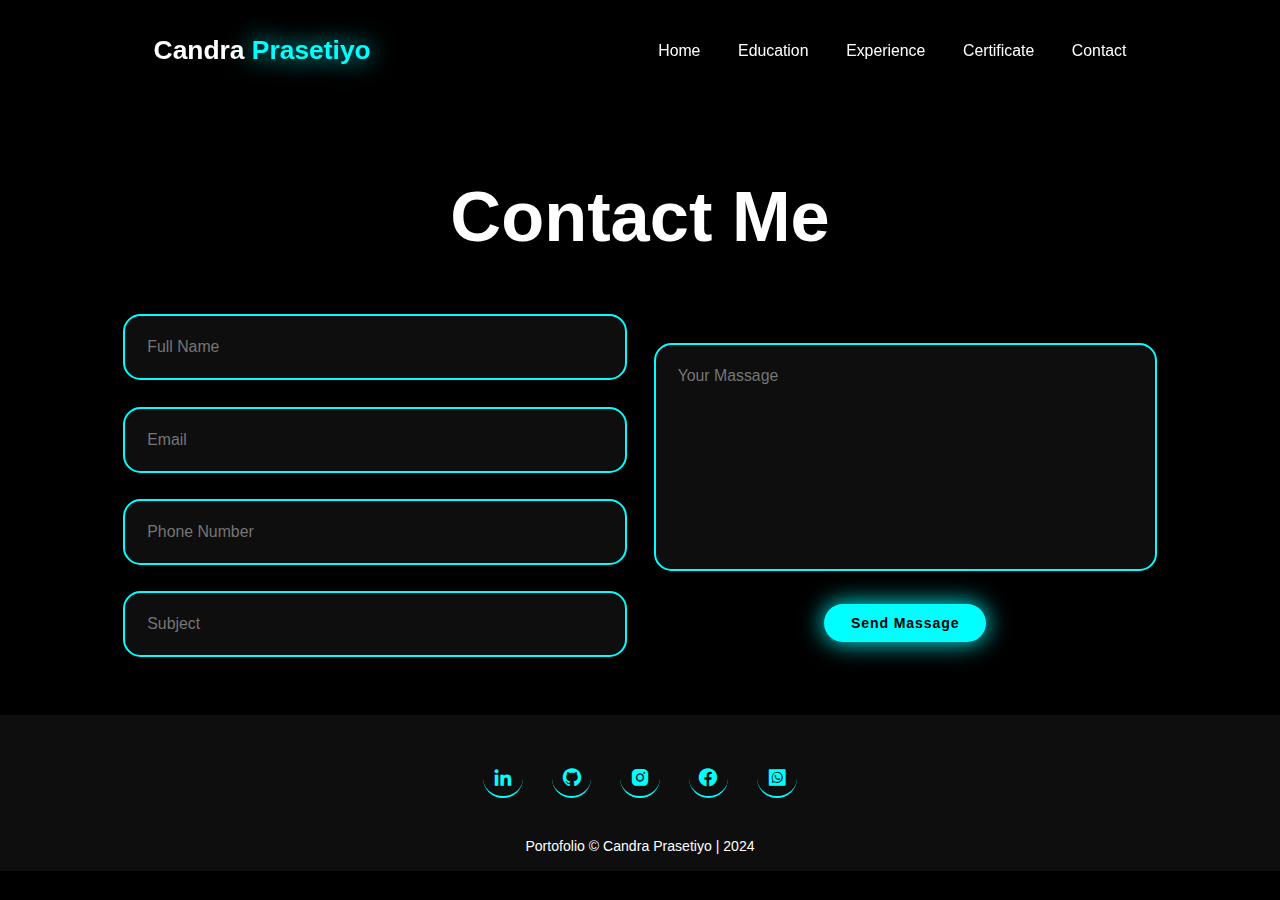
<file: contact.html>
<!DOCTYPE html>
<html lang="en">
  <head>
    <meta charset="UTF-8" />
    <meta name="viewport" content="width=device-width, initial-scale=1.0" />
    <title>My Portofolio</title>
    <link rel="stylesheet" href="css/contact.css" />
    <link
      href="https://unpkg.com/boxicons@2.1.4/css/boxicons.min.css"
      rel="stylesheet"
    />
  </head>
  <body>
    <!-- ------------------------------------------------Header Star -->
    <header class="header">
      <a href="index.html" class="logo">
        Candra
        <span>Prasetiyo</span>
      </a>

      <i class="bx bx-menu" id="menu-icon"></i>
      <nav class="navbar" id="navbar">
        <a href="home.html" class="active">Home</a>
        <a href="education.html" class="active">Education</a>
        <a href="pengalaman.html" class="active">Experience</a>
        <a href="sertifikat.html" class="active">Certificate</a>
        <a href="contact.html" class="active">Contact</a>
      </nav>
    </header>
    <!-- ------------------------------------------------Header End -->

    <!-- ------------------------------------------------Contact Start -->
    <section class="contact" id="contact">
      <h2 class="heading">Contact <span>Me</span></h2>

      <form action="">
        <div class="input-group">
          <div class="input-box">
            <input type="text" placeholder="Full Name" />
            <input type="email" placeholder="Email" />
          </div>
          <div class="input-box">
            <input type="number" placeholder="Phone Number" />
            <input type="text" placeholder="Subject" />
          </div>
        </div>
        <div class="input-group-2">
          <textarea
            name=""
            id=""
            cols="30"
            rows="10"
            placeholder="Your Massage"
          ></textarea>
          <input type="submit" value="Send Massage" class="btn" />
        </div>
      </form>
    </section>
    <!-- ------------------------------------------------Contact End -->

    <!-- ------------------------------------------------Footer Start -->
    <footer class="footer">
      <div class="social-icon">
        <a
          href="https://www.linkedin.com/in/candra-prasetiyo-01a05130b?utm_source=share&utm_campaign=share_via&utm_content=profile&utm_medium=android_app"
          ><i class="bx bxl-linkedin"></i
        ></a>
        <a
          href="https://github.com/YangCand?tab=overview&from=2024-08-01&to=2024-08-10"
          ><i class="bx bxl-github"></i
        ></a>
        <a href="https://www.instagram.com/canprty__?igsh=ZmZwZ2UyYm5iNTVk"
          ><i class="bx bxl-instagram-alt"></i
        ></a>
        <a
          href="https://www.facebook.com/profile.php?id=100074934825975&mibextid=ZbWKwL"
          ><i class="bx bxl-facebook-circle"></i
        ></a>
        <a href="https://wa.me/qr/MAAQA4JO6MNRB1"
          ><i class="bx bxl-whatsapp-square"></i
        ></a>
      </div>
      <p class="copyright">
        <a href="#" class="copyright">
          Portofolio &copy; Candra Prasetiyo | 2024</a
        >
      </p>
    </footer>
    <!-- ------------------------------------------------Footer End -->
    <script src="js/contact.js"></script>
  </body>
</html>
</file>
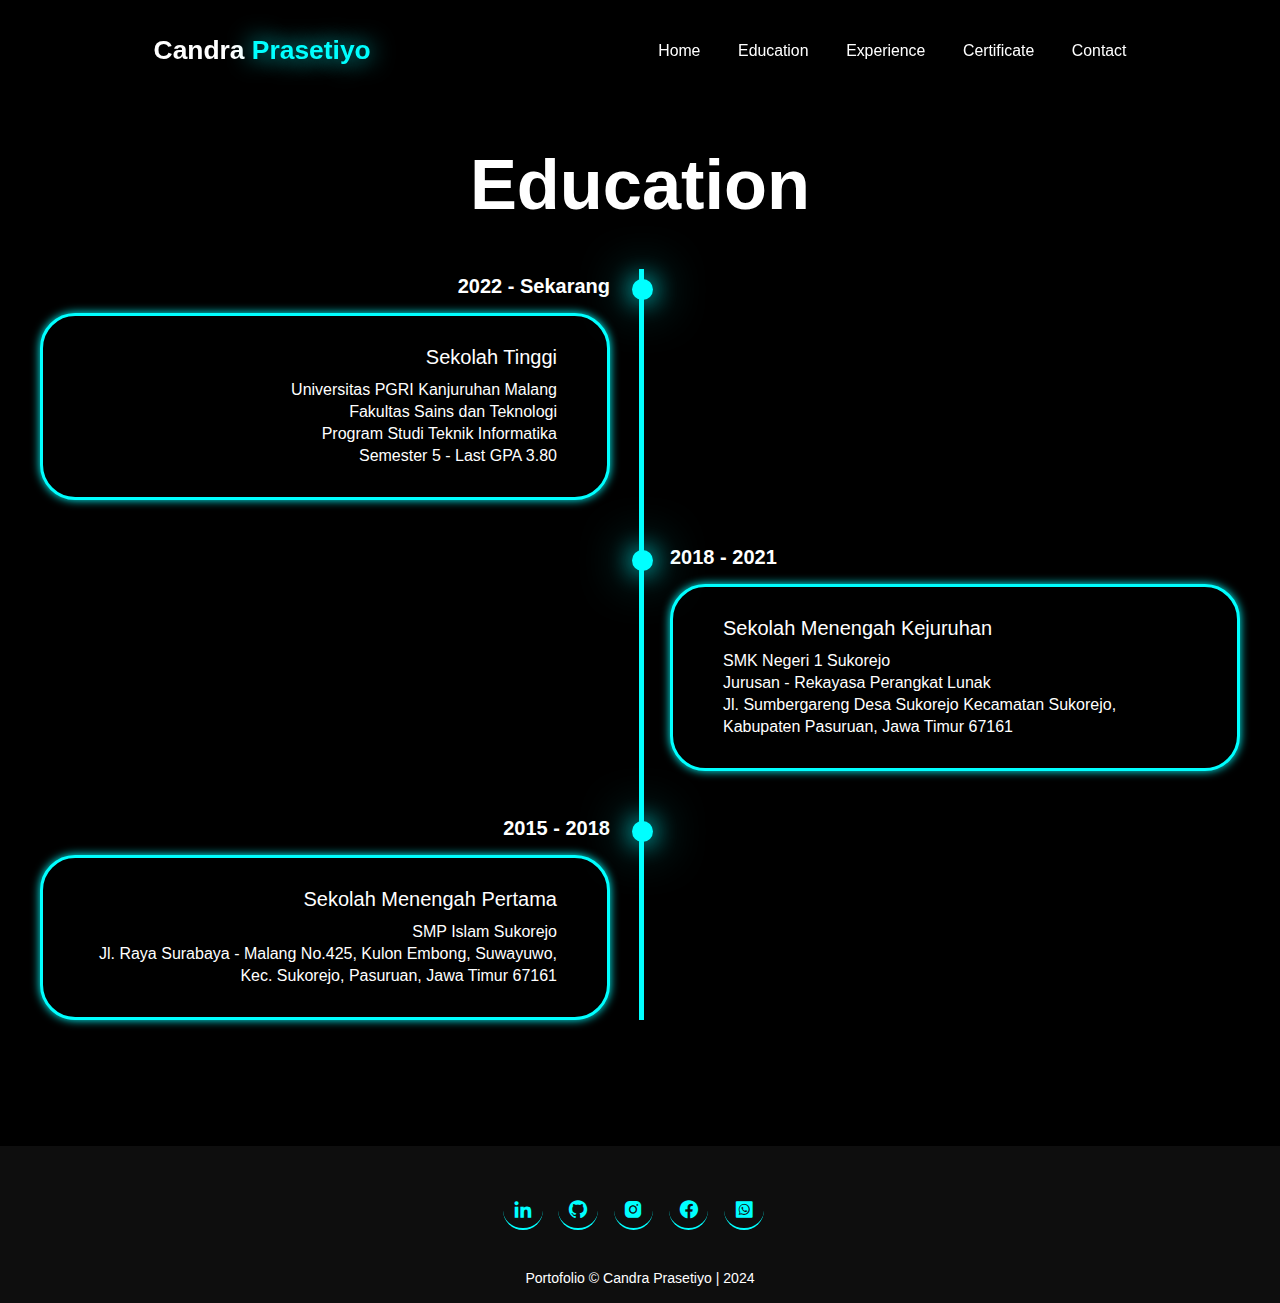
<file: education.html>
<!DOCTYPE html>
<html lang="en">
  <head>
    <meta charset="UTF-8" />
    <meta name="viewport" content="width=device-width, initial-scale=1.0" />
    <title>My Portofolio</title>
    <link rel="stylesheet" href="css/education.css" />
    <link
      href="https://unpkg.com/boxicons@2.1.4/css/boxicons.min.css"
      rel="stylesheet"
    />
  </head>
  <body>
    <!-- ------------------------------------------------Header Star -->
    <header class="header">
      <a href="index.html" class="logo">
        Candra
        <span>Prasetiyo</span>
      </a>

      <i class="bx bx-menu" id="menu-icon"></i>
      <nav class="navbar">
        <a href="home.html" class="active">Home</a>
        <a href="education.html" class="active">Education</a>
        <a href="pengalaman.html" class="active">Experience</a>
        <a href="sertifikat.html" class="active">Certificate</a>
        <a href="contact.html" class="active">Contact</a>
      </nav>
    </header>
    <!-- ------------------------------------------------Header End -->

    <!-- ------------------------------------------------Education Start -->
    <section class="education" id="education">
      <h2 class="heading">Education</h2>

      <div class="timeline-items">
        <div class="timeline-item">
          <div class="timeline-dot"></div>
          <div class="timeline-date">2022 - Sekarang</div>
          <div class="timeline-content">
            <h3>Sekolah Tinggi</h3>
            <p>Universitas PGRI Kanjuruhan Malang</p>
            <p>Fakultas Sains dan Teknologi</p>
            <p>Program Studi Teknik Informatika</p>
            <p>Semester 5 - Last GPA 3.80</p>
          </div>
        </div>

        <div class="timeline-item">
          <div class="timeline-dot"></div>
          <div class="timeline-date">2018 - 2021</div>
          <div class="timeline-content">
            <h3>Sekolah Menengah Kejuruhan</h3>
            <p>SMK Negeri 1 Sukorejo</p>
            <p>Jurusan - Rekayasa Perangkat Lunak</p>
            <p>
              Jl. Sumbergareng Desa Sukorejo Kecamatan Sukorejo, Kabupaten
              Pasuruan, Jawa Timur 67161
            </p>
          </div>
        </div>

        <div class="timeline-item">
          <div class="timeline-dot"></div>
          <div class="timeline-date">2015 - 2018</div>
          <div class="timeline-content">
            <h3>Sekolah Menengah Pertama</h3>
            <p>SMP Islam Sukorejo</p>
            <p>
              Jl. Raya Surabaya - Malang No.425, Kulon Embong, Suwayuwo, Kec.
              Sukorejo, Pasuruan, Jawa Timur 67161
            </p>
          </div>
        </div>
      </div>
    </section>
    <!-- ------------------------------------------------Education End -->

    <!-- ------------------------------------------------ Footer Start -->
    <footer class="footer">
      <div class="social-icon">
        <a
          href="https://www.linkedin.com/in/candra-prasetiyo-01a05130b?utm_source=share&utm_campaign=share_via&utm_content=profile&utm_medium=android_app"
          ><i class="bx bxl-linkedin"></i
        ></a>
        <a
          href="https://github.com/YangCand?tab=overview&from=2024-08-01&to=2024-08-10"
          ><i class="bx bxl-github"></i
        ></a>
        <a href="https://www.instagram.com/canprty__?igsh=ZmZwZ2UyYm5iNTVk"
          ><i class="bx bxl-instagram-alt"></i
        ></a>
        <a
          href="https://www.facebook.com/profile.php?id=100074934825975&mibextid=ZbWKwL"
          ><i class="bx bxl-facebook-circle"></i
        ></a>
        <a href="https://wa.me/qr/MAAQA4JO6MNRB1"
          ><i class="bx bxl-whatsapp-square"></i
        ></a>
      </div>
      <p class="copyright">
        <a href="#" class="copyright">
          Portofolio &copy; Candra Prasetiyo | 2024</a
        >
      </p>
    </footer>
    <!-- ------------------------------------------------ Footer End -->
    <script src="js/education.js"></script>
  </body>
</html>
</file>
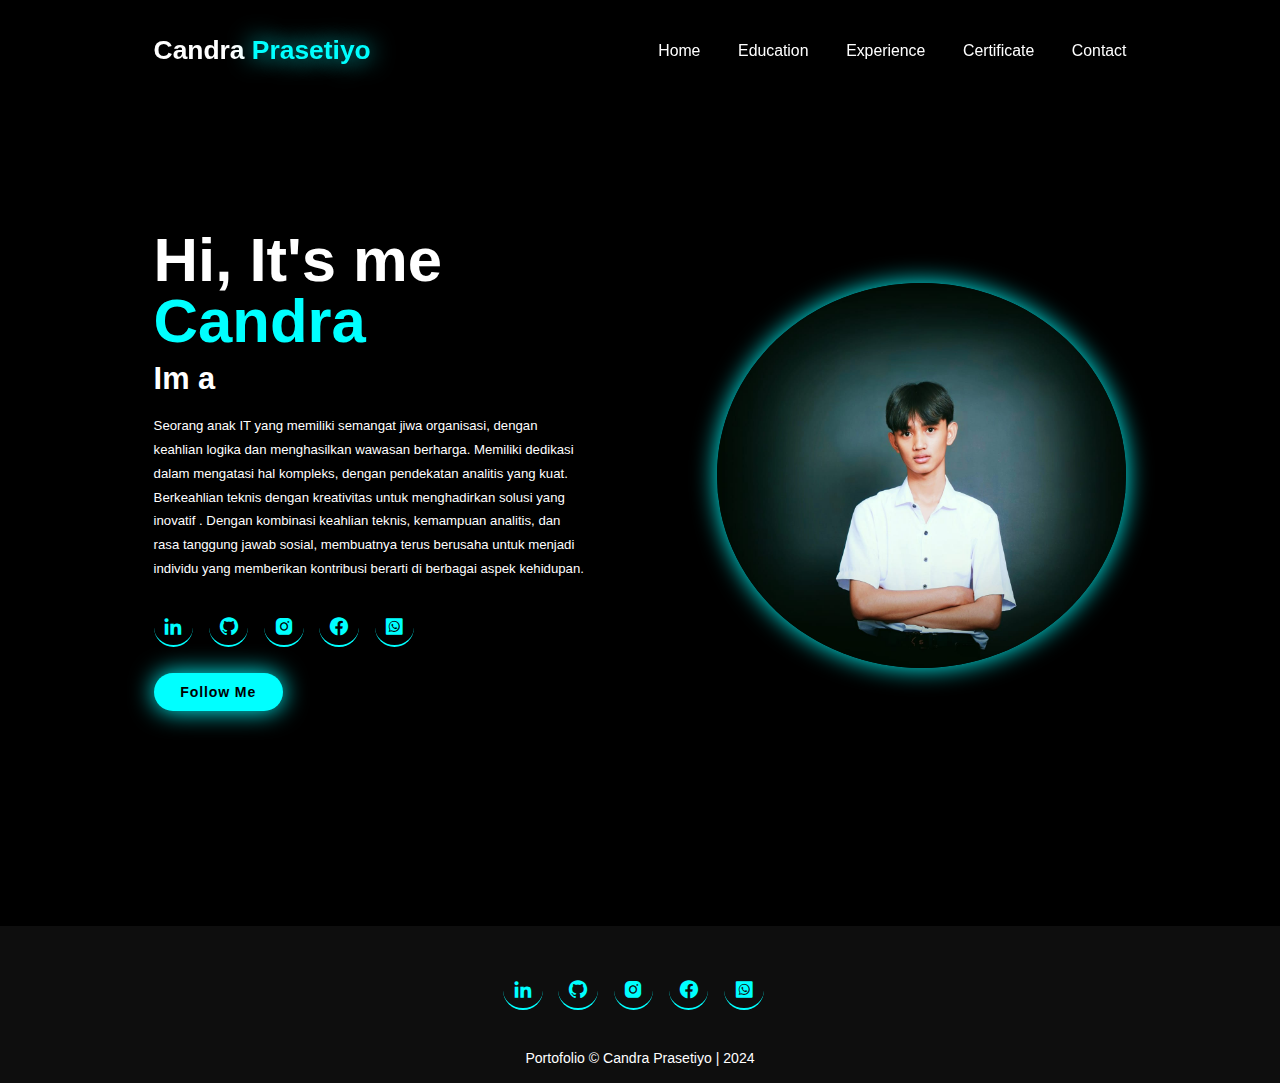
<file: home.html>
<!DOCTYPE html>
<html lang="en">
  <head>
    <meta charset="UTF-8" />
    <meta name="viewport" content="width=device-width, initial-scale=1.0" />
    <title>My Portofolio</title>
    <link rel="stylesheet" href="css/home.css" />
    <link
      href="https://unpkg.com/boxicons@2.1.4/css/boxicons.min.css"
      rel="stylesheet"
    />
  </head>
  <body>
    <!-- ------------------------------------------------Header Star -->
    <header class="header">
      <a href="index.html" class="logo">
        Candra
        <span>Prasetiyo</span>
      </a>

      <i class="bx bx-menu" id="menu-icon"></i>
      <nav class="navbar">
        <a href="home.html" class="active">Home</a>
        <a href="education.html" class="active">Education</a>
        <a href="pengalaman.html" class="active">Experience</a>
        <a href="sertifikat.html" class="active">Certificate</a>
        <a href="contact.html" class="active">Contact</a>
      </nav>
    </header>
    <!-- ------------------------------------------------Header End -->

    <!-- ------------------------------------------------Home Star -->
    <section class="home" id="home">
      <div class="home-content">
        <h1>Hi, It's me <span>Candra</span></h1>
        <h3 class="text-animation">Im a <span></span></h3>
        <p>
          Seorang anak IT yang memiliki semangat jiwa organisasi, dengan
          keahlian logika dan menghasilkan wawasan berharga. Memiliki dedikasi
          dalam mengatasi hal kompleks, dengan pendekatan analitis yang kuat.
          Berkeahlian teknis dengan kreativitas untuk menghadirkan solusi yang
          inovatif . Dengan kombinasi keahlian teknis, kemampuan analitis, dan
          rasa tanggung jawab sosial, membuatnya terus berusaha untuk menjadi
          individu yang memberikan kontribusi berarti di berbagai aspek
          kehidupan.
        </p>
        <div class="social-icon">
          <a
            href="https://www.linkedin.com/in/candra-prasetiyo-01a05130b?utm_source=share&utm_campaign=share_via&utm_content=profile&utm_medium=android_app"
            ><i class="bx bxl-linkedin"></i
          ></a>
          <a
            href="https://github.com/YangCand?tab=overview&from=2024-08-01&to=2024-08-10"
            ><i class="bx bxl-github"></i
          ></a>
          <a href="https://www.instagram.com/canprty__?igsh=ZmZwZ2UyYm5iNTVk"
            ><i class="bx bxl-instagram-alt"></i
          ></a>
          <a
            href="https://www.facebook.com/profile.php?id=100074934825975&mibextid=ZbWKwL"
            ><i class="bx bxl-facebook-circle"></i
          ></a>
          <a href="https://wa.me/qr/MAAQA4JO6MNRB1"
            ><i class="bx bxl-whatsapp-square"></i
          ></a>
        </div>
        <div class="btn-group">
          <a href="#contac" class="btn"> Follow Me</a>
        </div>
      </div>
      <div class="home-img">
        <img src="img/me.jpg" alt="" />
      </div>
    </section>
    <!-- ------------------------------------------------Home End -->

    <!-- ------------------------------------------------Footer Start -->
    <footer class="footer">
      <div class="social-icon">
        <a
          href="https://www.linkedin.com/in/candra-prasetiyo-01a05130b?utm_source=share&utm_campaign=share_via&utm_content=profile&utm_medium=android_app"
          ><i class="bx bxl-linkedin"></i
        ></a>
        <a
          href="https://github.com/YangCand?tab=overview&from=2024-08-01&to=2024-08-10"
          ><i class="bx bxl-github"></i
        ></a>
        <a href="https://www.instagram.com/canprty__?igsh=ZmZwZ2UyYm5iNTVk"
          ><i class="bx bxl-instagram-alt"></i
        ></a>
        <a
          href="https://www.facebook.com/profile.php?id=100074934825975&mibextid=ZbWKwL"
          ><i class="bx bxl-facebook-circle"></i
        ></a>
        <a href="https://wa.me/qr/MAAQA4JO6MNRB1"
          ><i class="bx bxl-whatsapp-square"></i
        ></a>
      </div>
      <p class="copyright">
        <a href="#" class="copyright">
          Portofolio &copy; Candra Prasetiyo | 2024</a
        >
      </p>
    </footer>
    <!-- ------------------------------------------------Footer End -->
    <script src="js/home.js"></script>
  </body>
</html>
</file>
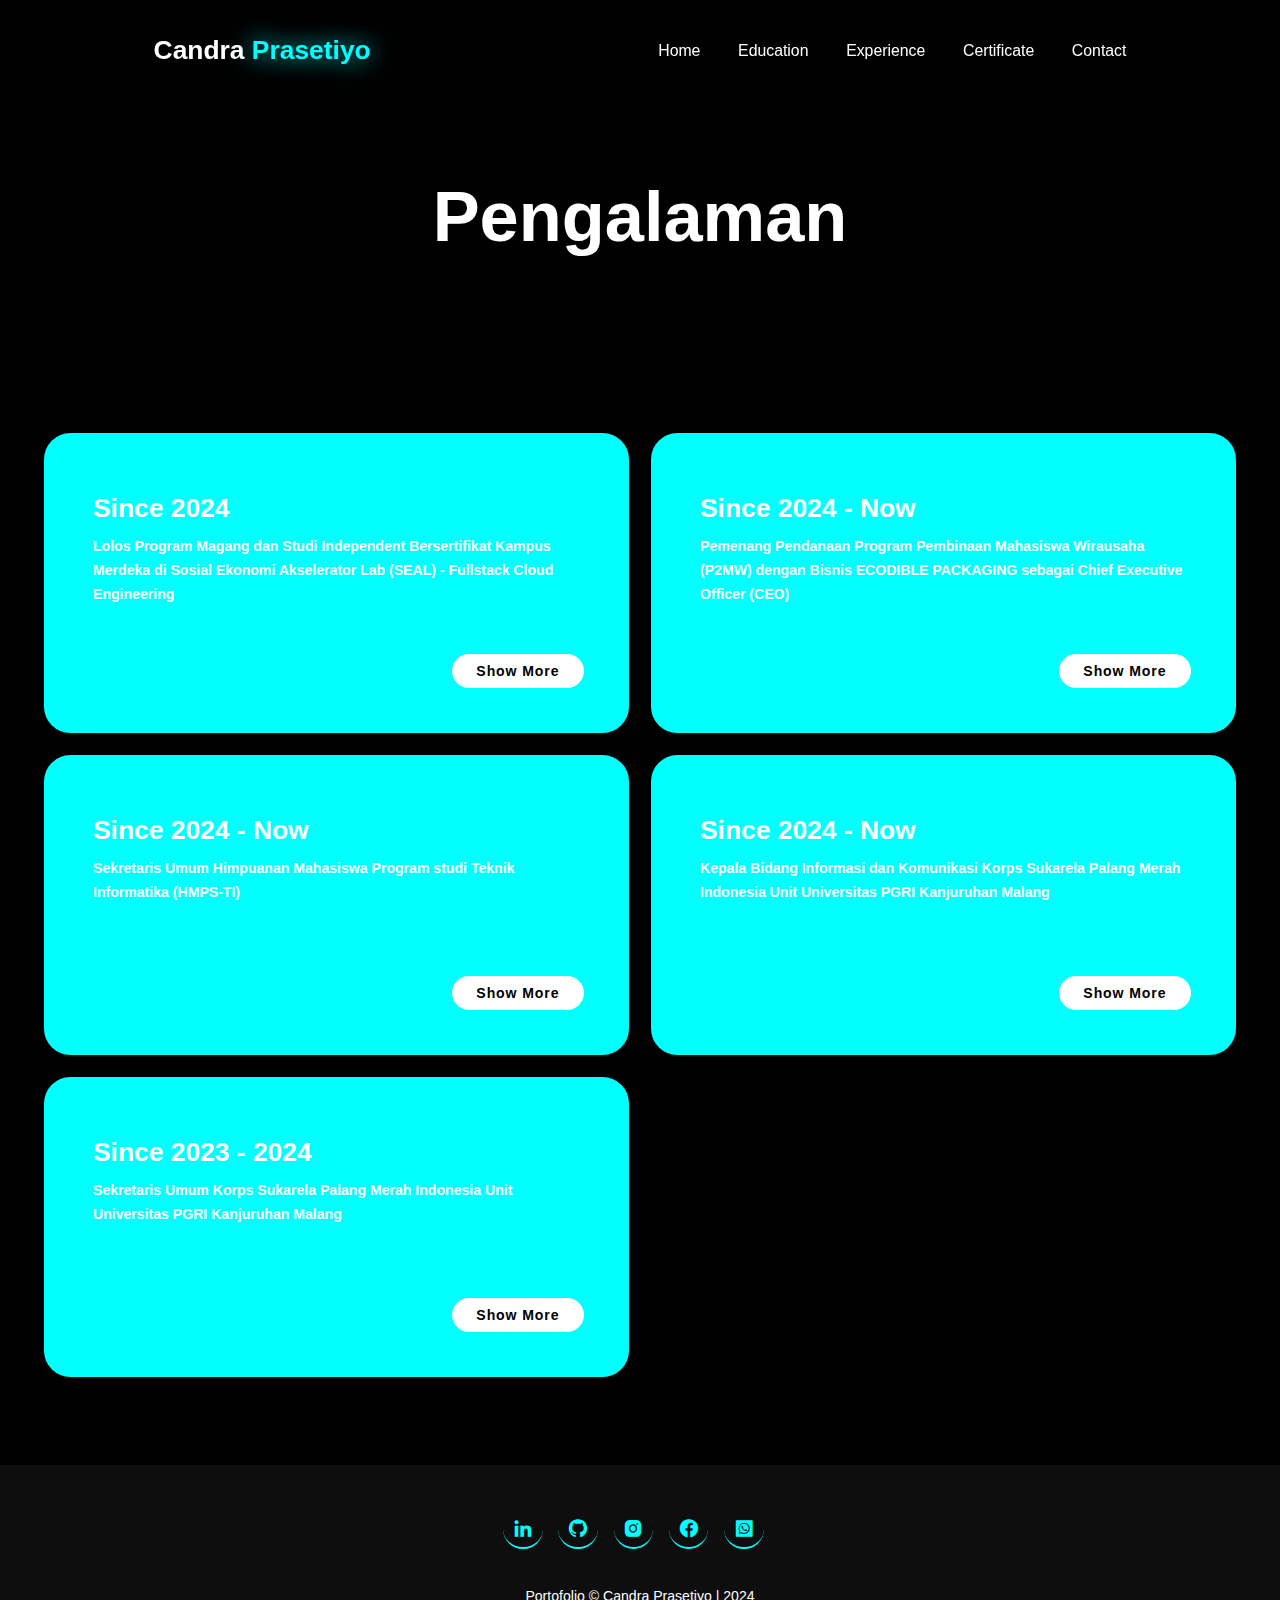
<file: pengalaman.html>
<!DOCTYPE html>
<html lang="en">
  <head>
    <meta charset="UTF-8" />
    <meta name="viewport" content="width=device-width, initial-scale=1.0" />
    <title>My Portofolio</title>
    <link rel="stylesheet" href="css/pengalaman.css" />
    <link
      href="https://unpkg.com/boxicons@2.1.4/css/boxicons.min.css"
      rel="stylesheet"
    />
  </head>
  <body>
    <!-- ------------------------------------------------Header Star -->
    <header class="header">
      <a href="index.html" class="logo">
        Candra
        <span>Prasetiyo</span>
      </a>

      <i class="bx bx-menu" id="menu-icon"></i>
      <nav class="navbar">
        <a href="home.html" class="active">Home</a>
        <a href="education.html" class="active">Education</a>
        <a href="pengalaman.html" class="active">Experience</a>
        <a href="sertifikat.html" class="active">Certificate</a>
        <a href="contact.html" class="active">Contact</a>
      </nav>
    </header>
    <!-- ------------------------------------------------Header End -->

    <!-- ------------------------------------------------Experience Start -->
    <section class="Services" id="services">
      <h2 class="heading">Pengalaman</h2>

      <div class="services-container">
        <div class="services-box">
          <div class="services-info">
            <h4>Since 2024</h4>
            <p>
              Lolos Program Magang dan Studi Independent Bersertifikat Kampus
              Merdeka di Sosial Ekonomi Akselerator Lab (SEAL) - Fullstack Cloud
              Engineering
            </p>
            <div class="btn-all">
              <a href="#" class="btn-services"> Show More </a>
            </div>
          </div>
        </div>

        <div class="services-box">
          <div class="services-info">
            <h4>Since 2024 - Now</h4>
            <p>
              Pemenang Pendanaan Program Pembinaan Mahasiswa Wirausaha (P2MW)
              dengan Bisnis ECODIBLE PACKAGING sebagai Chief Executive Officer
              (CEO)
            </p>
            <div class="btn-all">
              <a href="#" class="btn-services"> Show More </a>
            </div>
          </div>
        </div>

        <div class="services-box">
          <div class="services-info">
            <h4>Since 2024 - Now</h4>
            <p>
              Sekretaris Umum Himpuanan Mahasiswa Program studi Teknik
              Informatika (HMPS-TI)
            </p>
            <div class="btn-all">
              <a href="#" class="btn-services"> Show More </a>
            </div>
          </div>
        </div>

        <div class="services-box">
          <div class="services-info">
            <h4>Since 2024 - Now</h4>
            <p>
              Kepala Bidang Informasi dan Komunikasi Korps Sukarela Palang Merah
              Indonesia Unit Universitas PGRI Kanjuruhan Malang
            </p>
            <div class="btn-all">
              <a href="#" class="btn-services"> Show More </a>
            </div>
          </div>
        </div>

        <div class="services-box">
          <div class="services-info">
            <h4>Since 2023 - 2024</h4>
            <p>
              Sekretaris Umum Korps Sukarela Palang Merah Indonesia Unit
              Universitas PGRI Kanjuruhan Malang
            </p>
            <div class="btn-all">
              <a href="#" class="btn-services"> Show More </a>
            </div>
          </div>
        </div>
      </div>
    </section>
    <!-- ------------------------------------------------Experience  End-->

    <!-- ------------------------------------------------ Footer Start -->
    <footer class="footer">
      <div class="social-icon">
        <a
          href="https://www.linkedin.com/in/candra-prasetiyo-01a05130b?utm_source=share&utm_campaign=share_via&utm_content=profile&utm_medium=android_app"
          ><i class="bx bxl-linkedin"></i
        ></a>
        <a
          href="https://github.com/YangCand?tab=overview&from=2024-08-01&to=2024-08-10"
          ><i class="bx bxl-github"></i
        ></a>
        <a href="https://www.instagram.com/canprty__?igsh=ZmZwZ2UyYm5iNTVk"
          ><i class="bx bxl-instagram-alt"></i
        ></a>
        <a
          href="https://www.facebook.com/profile.php?id=100074934825975&mibextid=ZbWKwL"
          ><i class="bx bxl-facebook-circle"></i
        ></a>
        <a href="https://wa.me/qr/MAAQA4JO6MNRB1"
          ><i class="bx bxl-whatsapp-square"></i
        ></a>
      </div>
      <p class="copyright">
        <a href="#" class="copyright">
          Portofolio &copy; Candra Prasetiyo | 2024</a
        >
      </p>
    </footer>
    <!-- ------------------------------------------------ Footer End -->
    <script src="js/pengalaman.js"></script>
  </body>
</html>
</file>
<file: css/contact.css>
/* Global Styles */
* {
  margin: 0;
  padding: 0;
  box-sizing: border-box;
  text-decoration: none;
  border: none;
  outline: none;
  scroll-behavior: smooth;
  font-family: "Poppins", sans-serif;
}
:root {
  --bg: rgb(0, 0, 0);
  --second: rgb(14, 14, 14);
  --text: white;
  --main: cyan;
}
html {
  font-size: 60%;
  overflow-x: hidden;
}
body {
  background: var(--bg);
  color: var(--text);
}

/* -----------------------------------------------------Header Start */
.header {
  position: fixed;
  top: 0;
  left: 0;
  width: 100%;
  padding: 4rem 12%;
  background: rgba(0, 0, 0, 0.3);
  backdrop-filter: blur(10px);
  display: flex;
  justify-content: space-between;
  align-items: center;
  z-index: 5;
}
.logo {
  font-size: 3rem;
  color: var(--text);
  font-weight: 800;
  cursor: pointer;
  transition: 0.3s ease;
}
.logo:hover {
  transform: scale(1.1);
}
.logo span {
  color: var(--main);
  text-shadow: 0 0 25px var(--main);
}
.navbar a {
  font-size: 1.8rem;
  color: var(--text);
  margin-left: 4rem;
  font-weight: 500;
  transition: 0.3s ease;
  border-bottom: 3px solid transparent;
}
.navbar a:hover,
.navbar a:active {
  color: var(--main);
  border-bottom: 3px solid var(--main);
}
#menu-icon {
  font-size: 3.6rem;
  color: var(--main);
  display: none;
}
/* -----------------------------------------------------Header End */

/* -----------------------------------------------------Contact Start */
.heading {
  font-size: 8rem;
  text-align: center;
  margin: 20rem 0;
}
.contact {
  background-color: var(--bg);
}
.contact h2 {
  margin-bottom: 5rem;
  color: white;
}
.contact form {
  display: flex;
  align-items: center;
  justify-content: center;
  gap: 3rem;
  margin: 5rem auto;
  text-align: center;
}
.contact form .input-box {
  display: flex;
  justify-content: center;
  flex-wrap: wrap;
}
.contact form .input-box input,
.contact form textarea {
  width: 100%;
  padding: 2.5rem;
  font-size: 1.8rem;
  color: var(--text);
  background: var(--second);
  border: 2px solid var(--main);
  border-radius: 2rem;
  margin: 1.5rem 0;
  resize: none;
}
.contact form .btn {
  margin-top: 2rem;
}
.btn {
  display: inline-block;
  padding: 1rem 2.8rem;
  background: var(--main);
  box-shadow: 0 0 25px var(--main);
  border-radius: 4rem;
  font-size: 1.6rem;
  font-weight: 600;
  color: black;
  border: 2px solid transparent;
  letter-spacing: 0.1rem;
  transition: 0.3s ease-in-out;
  cursor: pointer;
}
.btn:hover {
  transform: scale(1.05);
  box-shadow: 0 0 50px var(--main);
  color: var(--text);
}
.btn-grup {
  display: flex;
  align-items: center;
  gap: 1.5rem;
}
.btn-grup a:nth-of-type(2) {
  background-color: black;
  color: var(--main);
  border: 2px solid var(--main);
  box-shadow: 0 0 25px transparent;
}
.btn-grup a:nth-of-type(2):hover {
  background-color: black;
  color: black;
  box-shadow: 0 0 25px transparent;
}
::-webkit-scrollbar {
  width: 15px;
}
::-webkit-scrollbar-thumb {
  background-color: var(--main);
}
::-webkit-scrollbar-track {
  background-color: var(--bg);
}
/* -----------------------------------------------------Contact End */

/* -----------------------------------------------------Footer Start */
.footer {
  background-color: var(--second);
  text-align: center;
  width: 100%;
  padding: 2rem 0;
  margin-top: 3rem;
  position: relative;
  box-shadow: 0 -2px 10px rgba(0, 0, 0, 0.5);
}
.footer .copyright {
  margin-top: 1.5rem;
  font-size: 1.6rem;
  color: var(--text);
}
.social-icon a {
  display: inline-flex;
  justify-content: center;
  align-items: center;
  width: 4.5rem;
  height: 4.5rem;
  background: transparent;
  border-bottom: 2px solid var(--main);
  font-size: 2.5rem;
  border-radius: 50%;
  color: var(--main);
  margin: 3rem 1.5rem;
  transition: 0.3s ease-in-out;
}
.social-icon a:hover {
  color: var(--text);
  transform: scale(1.3) translateY(-5px);
  box-shadow: 0 0 25px var(--main);
  background-color: var(--main);
}
@media (max-width: 600px) {
  .footer {
    padding: 1rem 2%;
  }
  .footer .copyright {
    font-size: 1.4rem;
  }
}
/* -----------------------------------------------------Footer End */

/* -----------------------------------------------------Responsif Start */
@media (max-width: 1285px) {
  html {
    font-size: 55%;
  }
  .services-container {
    padding-bottom: 7rem;
    grid-template-columns: repeat(2, 1fr);
    margin: 0 5rem;
  }
}
@media (max-width: 991px) {
  .header {
    padding: 2rem 3%;
  }
  .contact form {
    flex-direction: column;
  }
  .footer {
    padding: 2rem 3%;
  }
}
@media (max-width: 895px) {
  #menu-icon {
    display: block;
  }
  .navbar {
    position: absolute;
    top: 100%;
    right: 0;
    width: 50%;
    padding: 1rem 3%;
    background: rgba(0, 0, 0, 0.8);
    backdrop-filter: blur(20px);
    border-bottom-left-radius: 2rem;
    border-left: 2px solid var(--main);
    border-bottom: 2px solid var(--main);
    display: none;
  }
  .navbar.active {
    display: block;
  }
  .navbar .active a {
    display: block;
    font-size: 2rem;
    margin: 3rem 0;
    color: white;
  }
}
/* -----------------------------------------------------Responsif End */
</file>
<file: css/education.css>
* {
  margin: 0;
  padding: 0;
  box-sizing: border-box;
  text-decoration: none;
  border: none;
  outline: none;
  scroll-behavior: smooth;
  font-family: "Poppins", sans-serif;
}
:root {
  --bg: rgb(0, 0, 0);
  --second: rgb(14, 14, 14);
  --text: white;
  --main: cyan;
}
html {
  font-size: 60%;
  overflow-x: hidden;
}
body {
  background: var(--bg);
  color: var(--text);
}
/* -----------------------------------------------------Header Start */
.header {
  position: fixed;
  top: 0;
  left: 0;
  width: 100%;
  padding: 4rem 12% 4rem;
  background: rgb(0, 0, 0, 0.3);
  backdrop-filter: blur(10px);
  display: flex;
  justify-content: space-between;
  align-items: center;
  z-index: 5;
}
.logo {
  font-size: 3rem;
  color: var(--text);
  font-weight: 800;
  cursor: pointer;
  transition: 0.3s ease;
}
.logo:hover {
  transform: scale(1.1);
}
.logo span {
  color: var(--main);
  text-shadow: 0 0 25px var(--main);
}
.navbar a {
  font-size: 1.8rem;
  color: var(--text);
  margin-left: 4rem;
  font-weight: 500;
  transition: 0.3s ease;
  border-bottom: 3px solid transparent;
}
.navbar a:hover,
.navbar a:active {
  color: var(--main);
  border-bottom: 3px solid var(--main);
}
#menu-icon {
  font-size: 3.6rem;
  color: var(--main);
  display: none;
}
/* -----------------------------------------------------Header End */

/* -----------------------------------------------------Educations Start */
.heading {
  font-size: 8rem;
  text-align: center;
  margin: 5rem 0;
}
.education {
  padding: 100px 15px;
  background: var(--bg);
}
.education h2 {
  margin-bottom: 5rem;
}
.timeline-items {
  max-width: 1200px;
  margin: auto;
  display: flex;
  flex-wrap: wrap;
  position: relative;
}
.timeline-items::before {
  content: "";
  position: absolute;
  width: 5px;
  height: 100%;
  background-color: var(--main);
  left: calc(50% - 1px);
}
.timeline-item {
  margin-bottom: 40px;
  width: 100%;
  position: relative;
}
.timeline-item:last-child {
  margin-bottom: 0;
}
.timeline-item:nth-child(odd) {
  padding-right: calc(50% + 30px);
  text-align: right;
}
.timeline-item:nth-child(even) {
  padding-left: calc(50% + 30px);
}
.timeline-dot {
  height: 21px;
  width: 21px;
  background-color: var(--main);
  box-shadow: 0 0 25px var(--main), 0 0 50px var(--main);
  position: absolute;
  left: calc(50% - 8px);
  border-radius: 50%;
  top: 10px;
}
.timeline-date {
  font-size: 20px;
  font-weight: 800;
  color: white;
  margin: 6px 0 15px;
}
.timeline-content {
  background-color: var(--bg);
  border: 3px solid var(--main);
  padding: 30px 50px;
  border-radius: 4rem;
  box-shadow: 0 0 10px var(--main);
  cursor: pointer;
  transition: 0.3s ease-in-out;
}
.timeline-content:hover {
  transform: scale(1.05);
  box-shadow: 0 0 25px var(--main);
}
.timeline-content h3 {
  font-size: 20px;
  color: white;
  margin: 0 0 10px;
  font-weight: 500;
}
.timeline-content p {
  color: white;
  font-size: 16px;
  font-weight: 300;
  line-height: 22px;
}
::-webkit-scrollbar {
  width: 15px;
}
::-webkit-scrollbar-thumb {
  background-color: var(--main);
}
::-webkit-scrollbar-track {
  background-color: var(--bg);
  width: 50px;
}
/* -----------------------------------------------------Educations End */

/* -----------------------------------------------------Footer Start */
.footer {
  background-color: var(--second);
  text-align: center;
  width: 100%;
  padding: 2rem 0; /* Mengurangi padding atas dan bawah */
  margin-top: 3rem;
  position: relative; /* Untuk memastikan footer berada di bagian bawah */
  box-shadow: 0 -2px 10px rgba(0, 0, 0, 0.5); /* Menambahkan bayangan untuk memberikan efek terangkat */
}

.footer .copyright {
  margin-top: 1.5rem; /* Memberi jarak sedikit di atas teks hak cipta */
  font-size: 1.6rem; /* Mengubah ukuran font untuk konsistensi */
  color: var(--text); /* Menggunakan variabel teks untuk konsistensi warna */
}

.social-icon a {
  display: inline-flex;
  justify-content: center;
  align-items: center;
  width: 4.5rem;
  height: 4.5rem;
  background: transparent;
  border-bottom: 2px solid var(--main);
  font-size: 2.5rem;
  border-radius: 50%;
  color: var(--main);
  margin: 3rem 1.5rem 3rem 0;
  transition: 0.3s ease-in-out;
}

.social-icon a:hover {
  color: var(--text);
  transform: scale(1.3) translateY(-5px);
  box-shadow: 0 0 25px var(--main);
  background-color: var(--main);
}

@media (max-width: 600px) {
  .footer {
    padding: 1rem 2%; /* Mempersempit padding pada layar lebih kecil */
  }
  .footer .copyright {
    font-size: 1.4rem; /* Ukuran font lebih kecil untuk layar lebih kecil */
  }
}
/* -----------------------------------------------------Footer End */

/* -----------------------------------------------------Responsif Start */
/* ----------------------Laptop/pc --------------*/
@media (max-width: 1285px) {
  html {
    font-size: 55%;
  }
  .services-container {
    padding-bottom: 7rem;
    grid-template-columns: repeat(2, 1fr);
    margin: 0 5rem;
  }
}
@media (max-width: 991px) {
  header {
    padding: 2rem 3%;
  }
  section {
    padding: 10rem 3% 2rem;
  }
  .timeline-item::before {
    left: 7px;
  }
  .timeline-item:nth-child(odd) {
    padding-right: 0;
    text-align: left;
  }
  .timeline-item:nth-child(odd),
  .timeline-item:nth-child(even) {
    padding-left: 37px;
  }
  .timeline-dot {
    left: 0;
  }
  .services {
    padding-bottom: 7rem;
  }
  .testimonials .wrapper {
    grid-template-columns: repeat(1, 1fr);
  }
  .contact form {
    flex-direction: column;
  }
  .footer {
    padding: 2rem 3%;
  }
}
/* ----------------------Laptop/pc --------------*/
@media (max-width: 895px) {
  #menu-icon {
    display: block;
  }
  .navbar {
    position: absolute;
    top: 100%;
    right: 0;
    width: 50%;
    padding: 1rem 3%;
    background: rgb(0, 0, 0, 0.8);
    backdrop-filter: blur(20px);
    border-bottom-left-radius: 2rem;
    border-left: 2px solid var(--main);
    border-bottom: 2px solid var(--main);
    display: none;
  }
  .navbar.active {
    display: block;
  }
  .navbar .active a {
    display: block;
    font-size: 2rem;
    margin: 3rem 0;
    color: white;
  }
  .home {
    flex-direction: column-reverse;
    margin: 5rem 4rem;
  }
  .home-content h3 {
    font-size: 2.6rem;
  }
  .home-content h1 {
    font-size: 8rem;
    margin-top: 3rem;
  }
  .home-content p {
    max-width: 600px;
    margin: 0 auto;
  }
  .home-img img {
    width: 56vw;
  }
  .services h2 {
    margin-bottom: 3rem;
  }
  .services-container {
    grid-template-columns: repeat(1, 1fr);
  }
}
/* -----------------------------------------------------Responsif End */
</file>
<file: css/home.css>
* {
  margin: 0;
  padding: 0;
  box-sizing: border-box;
  text-decoration: none;
  border: none;
  outline: none;
  scroll-behavior: smooth;
  font-family: "Poppins", sans-serif;
}
:root {
  --bg: rgb(0, 0, 0);
  --second: rgb(14, 14, 14);
  --text: white;
  --main: cyan;
}
html {
  font-size: 60%;
  overflow-x: hidden;
}
body {
  background: var(--bg);
  color: var(--text);
}
/* -----------------------------------------------------Header Start */
.header {
  position: fixed;
  top: 0;
  left: 0;
  width: 100%;
  padding: 4rem 12% 4rem;
  background: rgb(0, 0, 0, 0.3);
  backdrop-filter: blur(10px);
  display: flex;
  justify-content: space-between;
  align-items: center;
  z-index: 5;
}
.logo {
  font-size: 3rem;
  color: var(--text);
  font-weight: 800;
  cursor: pointer;
  transition: 0.3s ease;
}
.logo:hover {
  transform: scale(1.1);
}
.logo span {
  color: var(--main);
  text-shadow: 0 0 25px var(--main);
}
.navbar a {
  font-size: 1.8rem;
  color: var(--text);
  margin-left: 4rem;
  font-weight: 500;
  transition: 0.3s ease;
  border-bottom: 3px solid transparent;
}
.navbar a:hover,
.navbar a:active {
  color: var(--main);
  border-bottom: 3px solid var(--main);
}
#menu-icon {
  font-size: 3.6rem;
  color: var(--main);
  display: none;
}
/* -----------------------------------------------------Header End */

/* -----------------------------------------------------Home Start */
.heading {
  font-size: 8rem;
  text-align: center;
  margin: 5rem 0;
}
section {
  min-height: 100vh;
  padding: 10rem 12% 10rem;
}
.home {
  display: flex;
  align-items: center;
  justify-content: center;
  gap: 15rem;
}
.home-content {
  display: flex;
  flex-direction: column;
  align-items: baseline;
  text-align: left;
  justify-content: center;
  margin-top: 3rem;
}
span {
  color: var(--main);
}
.logo span {
  color: var(--main);
}
.home-content h3 {
  margin-bottom: 2rem;
  margin-top: 1rem;
  font-size: 3.5rem;
}
.home-content h1 {
  font-size: 7rem;
  font-weight: 700;
  margin-top: 1.5rem;
  line-height: 1;
}
.home-img {
  border-radius: 50%;
}
.home-img img {
  position: relative;
  top: 3rem;
  width: 32vw;
  border-radius: 50%;
  box-shadow: 0 0 25px var(--main);
  cursor: pointer;
  transition: 0.4s ease-in-out;
}
.home-img img:hover {
  box-shadow: 0 0 25px var(--main), 0 0 50px var(--main), 0 0 100px var(--main);
}
.home-content p {
  font-size: 1.5rem;
  font-weight: 500;
  line-height: 1.8;
  max-width: 1000px;
}
.social-icon a {
  display: inline-flex;
  justify-content: center;
  align-items: center;
  width: 4.5rem;
  height: 4.5rem;
  background: transparent;
  border-bottom: 2px solid var(--main);
  font-size: 2.5rem;
  border-radius: 50%;
  color: var(--main);
  margin: 3rem 1.5rem 3rem 0;
  transition: 0.3s ease-in-out;
}
.social-icon a:hover {
  color: var(--text);
  transform: scale(1.3) translateY(-5px);
  box-shadow: 0 0 25px var(--main);
  background-color: var(--main);
}
.btn {
  display: inline-block;
  padding: 1rem 2.8rem;
  background: var(--main);
  box-shadow: 0 0 25px var(--main);
  border-radius: 4rem;
  font-size: 1.6rem;
  font-weight: 600;
  color: black;
  border: 2px solid transparent;
  letter-spacing: 0.1rem;
  transition: 0.3s ease-in-out;
  cursor: pointer;
}
.btn:hover {
  transform: scale(1.05);
  box-shadow: 0 0 50px var(--main);
  color: var(--text);
}
.btn-grup {
  display: flex;
  align-items: center;
  gap: 1.5rem;
}
.btn-grup a:nth-of-type(2) {
  background-color: black;
  color: var(--main);
  border: 2px solid var(--main);
  box-shadow: 0 0 25px transparent;
}
.btn-grup a:nth-of-type(2):hover {
  background-color: black;
  color: black;
  box-shadow: 0 0 25px transparent;
}
.text-animation {
  font-size: 34px;
  font-weight: 600;
  min-width: 280px;
}

.text-animation span {
  position: relative;
}

.text-animation span::before {
  content: "Web Developer";
  color: var(--main);
  animation: words 20s infinite;
}

.text-animation span::after {
  content: "";
  background-color: var(--bg);
  position: absolute;
  width: calc(100% + 8px);
  height: 100%;
  border-left: 3px solid var(--bg);
  right: -8px;
  animation: cursor 0.6s infinite, typing 20s steps(14) infinite;
}

@keyframes cursor {
  to {
    border-left: 2px solid var(--main);
  }
}

@keyframes words {
  0%,
  20% {
    content: "Game Designer";
  }
  21%,
  40% {
    content: "Web Designer";
  }
  41%,
  60% {
    content: "UI / UX Designer";
  }
  61%,
  80% {
    content: "Cloud Engineer";
  }
  81%,
  100% {
    content: "Software Tester";
  }
}

@keyframes typing {
  10%,
  15%,
  30%,
  35%,
  50%,
  55%,
  70%,
  75%,
  90%,
  95% {
    width: 0;
  }
  5%,
  20%,
  25%,
  40%,
  45%,
  60%,
  65%,
  80%,
  85% {
    width: calc(100% + 8px);
  }
}

/* ------------------------------------Scrollbar */
::-webkit-scrollbar {
  width: 15px;
}
::-webkit-scrollbar-thumb {
  background-color: var(--main);
}
::-webkit-scrollbar-track {
  background-color: var(--bg);
  width: 50px;
}
/* -----------------------------------------------------Home End */
/* -----------------------------------------------------Footer Start */
.footer {
  background-color: var(--second);
  text-align: center;
  width: 100%;
  padding: 2rem 0; /* Mengurangi padding atas dan bawah */
  margin-top: 3rem;
  position: relative; /* Untuk memastikan footer berada di bagian bawah */
  box-shadow: 0 -2px 10px rgba(0, 0, 0, 0.5); /* Menambahkan bayangan untuk memberikan efek terangkat */
}

.footer .copyright {
  margin-top: 1.5rem; /* Memberi jarak sedikit di atas teks hak cipta */
  font-size: 1.6rem; /* Mengubah ukuran font untuk konsistensi */
  color: var(--text); /* Menggunakan variabel teks untuk konsistensi warna */
}

@media (max-width: 600px) {
  .footer {
    padding: 1rem 2%; /* Mempersempit padding pada layar lebih kecil */
  }
  .footer .copyright {
    font-size: 1.4rem; /* Ukuran font lebih kecil untuk layar lebih kecil */
  }
}
/* -----------------------------------------------------Footer End */

/* -----------------------------------------------------Responsif Start */
/* ----------------------Laptop/pc --------------*/
@media (max-width: 1285px) {
  html {
    font-size: 55%;
  }
  .services-container {
    padding-bottom: 7rem;
    grid-template-columns: repeat(2, 1fr);
    margin: 0 5rem;
  }
}
@media (max-width: 991px) {
  header {
    padding: 2rem 3%;
  }
  section {
    padding: 10rem 3% 2rem;
  }
  .timeline-item::before {
    left: 7px;
  }
  .timeline-item:nth-child(odd) {
    padding-right: 0;
    text-align: left;
  }
  .timeline-item:nth-child(odd),
  .timeline-item:nth-child(even) {
    padding-left: 37px;
  }
  .timeline-dot {
    left: 0;
  }
  .services {
    padding-bottom: 7rem;
  }
  .testimonials .wrapper {
    grid-template-columns: repeat(1, 1fr);
  }
  .contact form {
    flex-direction: column;
  }
  .footer {
    padding: 2rem 3%;
  }
}
/* ----------------------Laptop/pc --------------*/
@media (max-width: 895px) {
  #menu-icon {
    display: block;
  }
  .navbar {
    position: absolute;
    top: 100%;
    right: 0;
    width: 50%;
    padding: 1rem 3%;
    background: rgb(0, 0, 0, 0.8);
    backdrop-filter: blur(20px);
    border-bottom-left-radius: 2rem;
    border-left: 2px solid var(--main);
    border-bottom: 2px solid var(--main);
    display: none;
  }
  .navbar.active {
    display: block;
  }
  .navbar .active a {
    display: block;
    font-size: 2rem;
    margin: 3rem 0;
    color: white;
  }
  .home {
    flex-direction: column-reverse;
    margin: 5rem 4rem;
  }
  .home-content h3 {
    font-size: 2.6rem;
  }
  .home-content h1 {
    font-size: 8rem;
    margin-top: 3rem;
  }
  .home-content p {
    max-width: 600px;
    margin: 0 auto;
  }
  .home-img img {
    width: 56vw;
  }
  .services h2 {
    margin-bottom: 3rem;
  }
  .services-container {
    grid-template-columns: repeat(1, 1fr);
  }
}
/* -----------------------------------------------------Responsif End */
</file>
<file: css/pengalaman.css>
* {
  margin: 0;
  padding: 0;
  box-sizing: border-box;
  text-decoration: none;
  border: none;
  outline: none;
  scroll-behavior: smooth;
  font-family: "Poppins", sans-serif;
}
:root {
  --bg: rgb(0, 0, 0);
  --second: rgb(14, 14, 14);
  --text: white;
  --main: cyan;
}
html {
  font-size: 60%;
  overflow-x: hidden;
}
body {
  background: var(--bg);
  color: var(--text);
}
/* -----------------------------------------------------Header Start */
.header {
  position: fixed;
  top: 0;
  left: 0;
  width: 100%;
  padding: 4rem 12% 4rem;
  background: rgb(0, 0, 0, 0.3);
  backdrop-filter: blur(10px);
  display: flex;
  justify-content: space-between;
  align-items: center;
  z-index: 5;
}
.logo {
  font-size: 3rem;
  color: var(--text);
  font-weight: 800;
  cursor: pointer;
  transition: 0.3s ease;
}
.logo:hover {
  transform: scale(1.1);
}
.logo span {
  color: var(--main);
  text-shadow: 0 0 25px var(--main);
}
.navbar a {
  font-size: 1.8rem;
  color: var(--text);
  margin-left: 4rem;
  font-weight: 500;
  transition: 0.3s ease;
  border-bottom: 3px solid transparent;
}
.navbar a:hover,
.navbar a:active {
  color: var(--main);
  border-bottom: 3px solid var(--main);
}
#menu-icon {
  font-size: 3.6rem;
  color: var(--main);
  display: none;
}
/* -----------------------------------------------------Header End */

/* -----------------------------------------------------Pengalaman Start */
.heading {
  font-size: 8rem;
  text-align: center;
  margin: 20rem 0;
}
.services {
  background: var(--bg);
  color: black;
}
.services h2 {
  margin-bottom: 5rem;
  color: white;
}
.services-container {
  display: grid;
  grid-template-columns: repeat(2, 1fr);
  align-items: center;
  gap: 2.5rem;
  margin: 10rem;
}
.services-box {
  background-color: var(--main);
  height: 300px;
  border-radius: 3rem;
  border: 5px solid transparent;
  transition: 0.4s ease-in-out;
  position: relative;
}
.services-box:hover {
  background: white;
  color: black;
  border: 5px solid var(--main);
  transform: scale(1.03);
}
.services-box .services-info {
  display: flex;
  flex-direction: column;
  text-align: left;
  max-height: 200px;
  justify-content: left;
  align-items: baseline;
  padding: 5rem 5rem;
}
.services-info h4 {
  font-size: 3rem;
  font-weight: 800;
  line-height: 2;
}
.services-info p {
  font-size: 1.6rem;
  font-weight: 600;
  max-height: 100px;
  line-height: 1.7;
  margin: auto;
}
/* -------------------------------------button */
.btn-all {
  display: flex;
  justify-content: flex-end; /* Align button to the right */
  padding: 20px; /* Add padding to create space around the button */
  position: absolute;
  right: 20px;
  bottom: 20px;
}
.btn-services {
  padding: 1rem 2.8rem;
  background: var(--text);
  border-radius: 4rem;
  font-size: 1.6rem;
  font-weight: 600;
  color: black;
  border: 5px;
  letter-spacing: 0.1rem;
  transition: 0.3s ease-in-out;
  cursor: pointer;
}
.btn-services:hover {
  transform: scale(1.05);
  box-shadow: 0 0 50px var(--main);
  background: var(--main);
}
/* ------------------------------------Scrollbar */
::-webkit-scrollbar {
  width: 15px;
}
::-webkit-scrollbar-thumb {
  background-color: var(--main);
}
::-webkit-scrollbar-track {
  background-color: var(--bg);
  width: 50px;
}
/* ---------------------------------------------------Pengalaman End */

/* -----------------------------------------------------Footer Start */
.footer {
  background-color: var(--second);
  text-align: center;
  width: 100%;
  padding: 2rem 0; /* Mengurangi padding atas dan bawah */
  margin-top: 3rem;
  position: relative; /* Untuk memastikan footer berada di bagian bawah */
  box-shadow: 0 -2px 10px rgba(0, 0, 0, 0.5); /* Menambahkan bayangan untuk memberikan efek terangkat */
}

.footer .copyright {
  margin-top: 1.5rem; /* Memberi jarak sedikit di atas teks hak cipta */
  font-size: 1.6rem; /* Mengubah ukuran font untuk konsistensi */
  color: var(--text); /* Menggunakan variabel teks untuk konsistensi warna */
}

.social-icon a {
  display: inline-flex;
  justify-content: center;
  align-items: center;
  width: 4.5rem;
  height: 4.5rem;
  background: transparent;
  border-bottom: 2px solid var(--main);
  font-size: 2.5rem;
  border-radius: 50%;
  color: var(--main);
  margin: 3rem 1.5rem 3rem 0;
  transition: 0.3s ease-in-out;
}

.social-icon a:hover {
  color: var(--text);
  transform: scale(1.3) translateY(-5px);
  box-shadow: 0 0 25px var(--main);
  background-color: var(--main);
}

@media (max-width: 600px) {
  .footer {
    padding: 1rem 2%; /* Mempersempit padding pada layar lebih kecil */
  }
  .footer .copyright {
    font-size: 1.4rem; /* Ukuran font lebih kecil untuk layar lebih kecil */
  }
}
/* -----------------------------------------------------Footer End */

/* -----------------------------------------------------Responsif Start */
/* ----------------------Laptop/pc --------------*/
@media (max-width: 1285px) {
  html {
    font-size: 55%;
  }
  .services-container {
    padding-bottom: 7rem;
    grid-template-columns: repeat(2, 1fr);
    margin: 0 5rem;
  }
}
@media (max-width: 991px) {
  header {
    padding: 2rem 3%;
  }
  section {
    padding: 10rem 3% 2rem;
  }
  .timeline-item::before {
    left: 7px;
  }
  .timeline-item:nth-child(odd) {
    padding-right: 0;
    text-align: left;
  }
  .timeline-item:nth-child(odd),
  .timeline-item:nth-child(even) {
    padding-left: 37px;
  }
  .timeline-dot {
    left: 0;
  }
  .services {
    padding-bottom: 7rem;
  }
  .testimonials .wrapper {
    grid-template-columns: repeat(1, 1fr);
  }
  .contact form {
    flex-direction: column;
  }
  .footer {
    padding: 2rem 3%;
  }
}
/* ----------------------Laptop/pc --------------*/
@media (max-width: 895px) {
  #menu-icon {
    display: block;
  }
  .navbar {
    position: absolute;
    top: 100%;
    right: 0;
    width: 50%;
    padding: 1rem 3%;
    background: rgb(0, 0, 0, 0.8);
    backdrop-filter: blur(20px);
    border-bottom-left-radius: 2rem;
    border-left: 2px solid var(--main);
    border-bottom: 2px solid var(--main);
    display: none;
  }
  .navbar.active {
    display: block;
  }
  .navbar .active a {
    display: block;
    font-size: 2rem;
    margin: 3rem 0;
    color: white;
  }
  .home {
    flex-direction: column-reverse;
    margin: 5rem 4rem;
  }
  .home-content h3 {
    font-size: 2.6rem;
  }
  .home-content h1 {
    font-size: 8rem;
    margin-top: 3rem;
  }
  .home-content p {
    max-width: 600px;
    margin: 0 auto;
  }
  .home-img img {
    width: 56vw;
  }
  .services h2 {
    margin-bottom: 3rem;
  }
  .services-container {
    grid-template-columns: repeat(1, 1fr);
  }
}
/* -----------------------------------------------------Responsif End */
</file>
